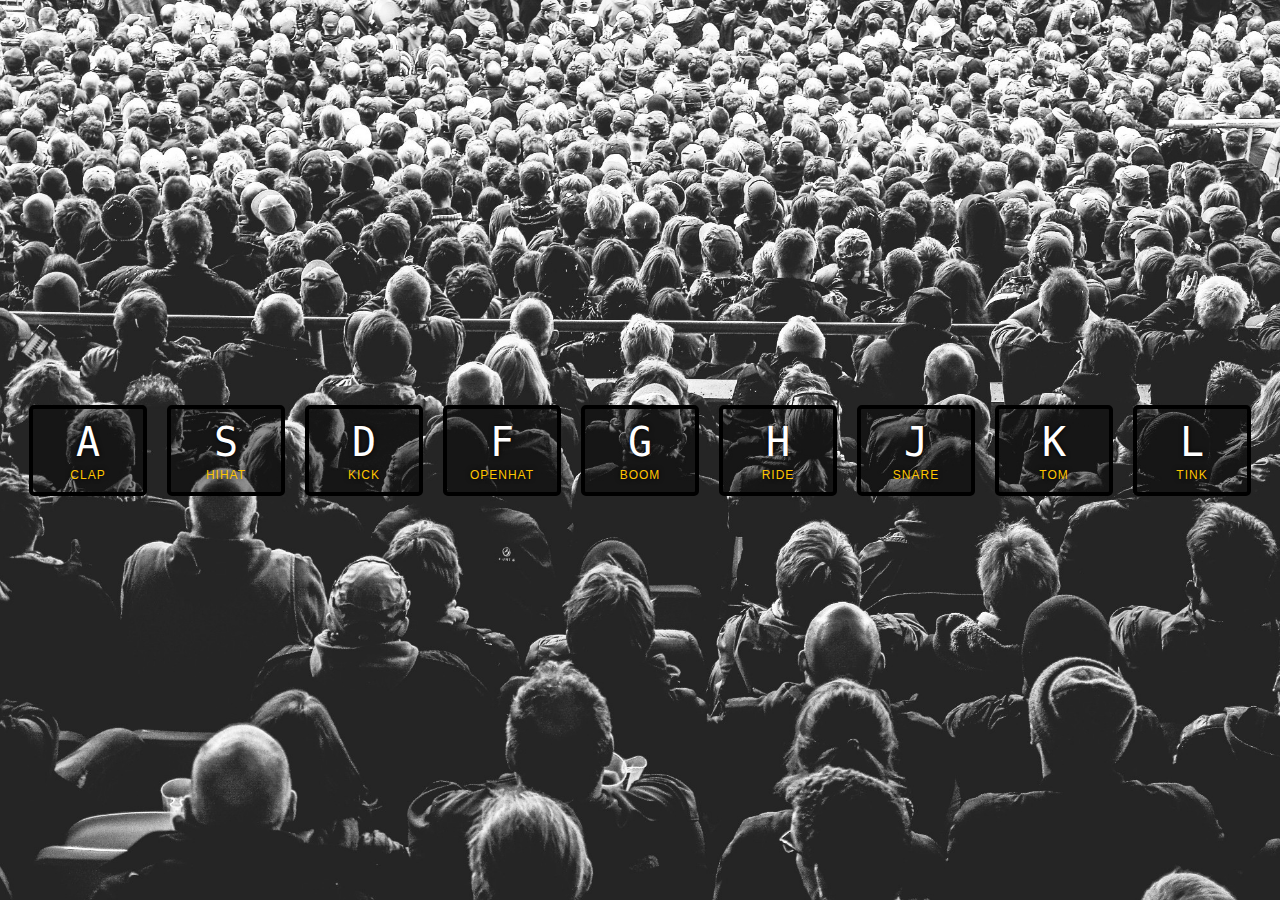
<file: 01 - JavaScript Drum Kit/index.html>
<!DOCTYPE html>
<html lang="en">
  <head>
    <meta charset="UTF-8" />
    <title>JS Drum Kit</title>
    <link rel="stylesheet" href="style.css" />
  </head>
  <body>
    <div class="keys">
      <div data-key="65" class="key">
        <kbd>A</kbd>
        <span class="sound">clap</span>
      </div>
      <div data-key="83" class="key">
        <kbd>S</kbd>
        <span class="sound">hihat</span>
      </div>
      <div data-key="68" class="key">
        <kbd>D</kbd>
        <span class="sound">kick</span>
      </div>
      <div data-key="70" class="key">
        <kbd>F</kbd>
        <span class="sound">openhat</span>
      </div>
      <div data-key="71" class="key">
        <kbd>G</kbd>
        <span class="sound">boom</span>
      </div>
      <div data-key="72" class="key">
        <kbd>H</kbd>
        <span class="sound">ride</span>
      </div>
      <div data-key="74" class="key">
        <kbd>J</kbd>
        <span class="sound">snare</span>
      </div>
      <div data-key="75" class="key">
        <kbd>K</kbd>
        <span class="sound">tom</span>
      </div>
      <div data-key="76" class="key">
        <kbd>L</kbd>
        <span class="sound">tink</span>
      </div>
    </div>

    <audio data-key="65" src="sounds/clap.wav"></audio>
    <audio data-key="83" src="sounds/hihat.wav"></audio>
    <audio data-key="68" src="sounds/kick.wav"></audio>
    <audio data-key="70" src="sounds/openhat.wav"></audio>
    <audio data-key="71" src="sounds/boom.wav"></audio>
    <audio data-key="72" src="sounds/ride.wav"></audio>
    <audio data-key="74" src="sounds/snare.wav"></audio>
    <audio data-key="75" src="sounds/tom.wav"></audio>
    <audio data-key="76" src="sounds/tink.wav"></audio>

    <script>
      function addClass(e) {
        const audio = document.querySelector(`audio[data-key="${e.keyCode}"]`);

        if (!audio) return;

        audio.load();
        audio.play();

        const key = document.querySelector(`div[data-key="${e.keyCode}"]`);

        key.classList.add('playing');
      }

      function removeClass(e) {
        e.target.classList.remove('playing');
      }

      window.addEventListener('keydown', addClass);
      window.addEventListener('transitionend', removeClass);
    </script>
  </body>
</html>
</file>
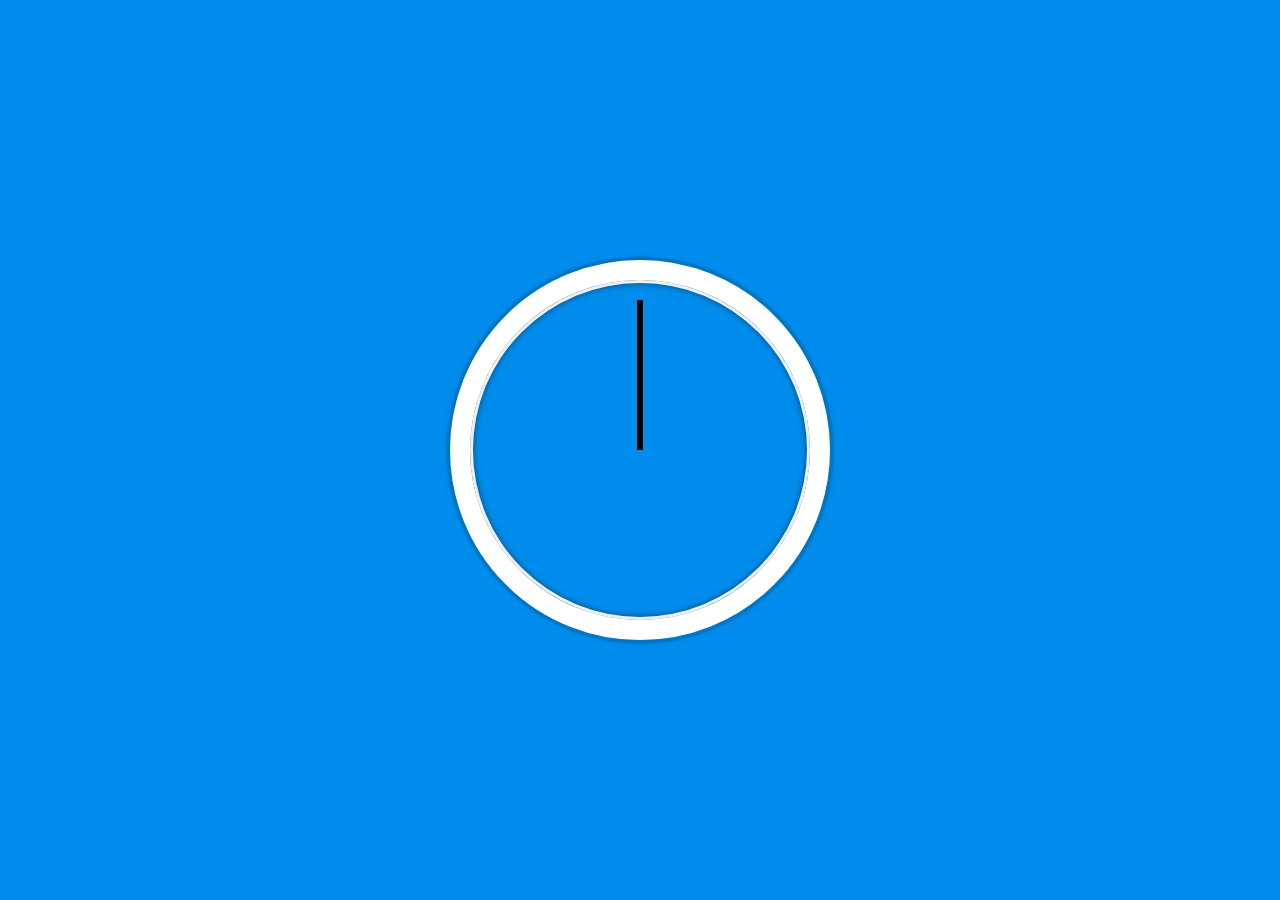
<file: 02 - JS and CSS Clock/index.html>
<!DOCTYPE html>
<html lang="en">
  <head>
    <meta charset="UTF-8" />
    <title>JS + CSS Clock</title>
  </head>
  <body>
    <div class="clock">
      <div class="clock-face">
        <div class="hand hour-hand"></div>
        <div class="hand min-hand"></div>
        <div class="hand second-hand"></div>
      </div>
    </div>

    <style>
      html {
        background: #018ded url(https://unsplash.it/1500/1000?image=881&blur=5);
        background-size: cover;
        font-family: 'helvetica neue';
        text-align: center;
        font-size: 10px;
      }

      body {
        margin: 0;
        font-size: 2rem;
        display: flex;
        flex: 1;
        min-height: 100vh;
        align-items: center;
      }

      .clock {
        width: 30rem;
        height: 30rem;
        border: 20px solid white;
        border-radius: 50%;
        margin: 50px auto;
        position: relative;
        padding: 2rem;
        box-shadow: 0 0 0 4px rgba(0, 0, 0, 0.1), inset 0 0 0 3px #efefef,
          inset 0 0 10px black, 0 0 10px rgba(0, 0, 0, 0.2);
      }

      .clock-face {
        position: relative;
        width: 100%;
        height: 100%;
        transform: translateY(
          -3px
        ); /* account for the height of the clock hands */
      }

      .hand {
        width: 50%;
        height: 6px;
        background: black;
        position: absolute;
        top: 50%;
        transform: rotate(90deg);
        transform-origin: 100%;
      }
    </style>

    <script>
      function currentTime() {
        let secondHand = document.querySelector('.second-hand');
        let minuteHand = document.querySelector('.min-hand');
        let hourHand = document.querySelector('.hour-hand');

        let now = new Date();
        let seconds = now.getSeconds();
        let minutes = now.getMinutes();
        let hours = now.getHours();

        let secondDegrees = (seconds / 60) * 360 + 90;
        let minuteDegrees = (minutes / 60) * 360 + 90;
        let hourDegrees = (hours / 12) * 360 + 90; // hour hand is rotated twice 360 + 360.

        // Avoid hand rotation going backwards -> 444deg to 90deg as seconds become 59 to 0.
        if (seconds === 0) {
          secondHand.style.transition = 'all 0s';
        } else {
          secondHand.style.transition = 'all 0.5s';
        }

        if (minutes === 0) {
          minuteHand.style.transition = 'all 0s';
        } else {
          minuteHand.style.transition = 'all 0.5s';
        }

        if (hours === 0) {
          hourHand.style.transition = 'all 0s';
        } else {
          hourHand.style.transition = 'all 0.5s';
        }

        secondHand.style.transform = `rotate(${secondDegrees}deg)`;
        minuteHand.style.transform = `rotate(${minuteDegrees}deg)`;
        hourHand.style.transform = `rotate(${hourDegrees}deg)`;
      }

      setInterval(currentTime, 1000);
    </script>
  </body>
</html>
</file>
<file: 01 - JavaScript Drum Kit/style.css>
html {
  font-size: 10px;
  background: url('./background.jpg') bottom center;
  background-size: cover;
}

body,
html {
  margin: 0;
  padding: 0;
  font-family: sans-serif;
}

.keys {
  display: flex;
  flex: 1;
  min-height: 100vh;
  align-items: center;
  justify-content: center;
}

.key {
  border: 0.4rem solid black;
  border-radius: 0.5rem;
  margin: 1rem;
  font-size: 1.5rem;
  padding: 1rem 0.5rem;
  transition: all 0.7s ease;
  width: 10rem;
  text-align: center;
  color: white;
  background: rgba(0, 0, 0, 0.4);
  text-shadow: 0 0 0.5rem black;
}

.playing {
  transform: scale(1.1);
  border-color: #ffc600;
  box-shadow: 0 0 1rem #ffc600;
}

kbd {
  display: block;
  font-size: 4rem;
}

.sound {
  font-size: 1.2rem;
  text-transform: uppercase;
  letter-spacing: 0.1rem;
  color: #ffc600;
}
</file>
